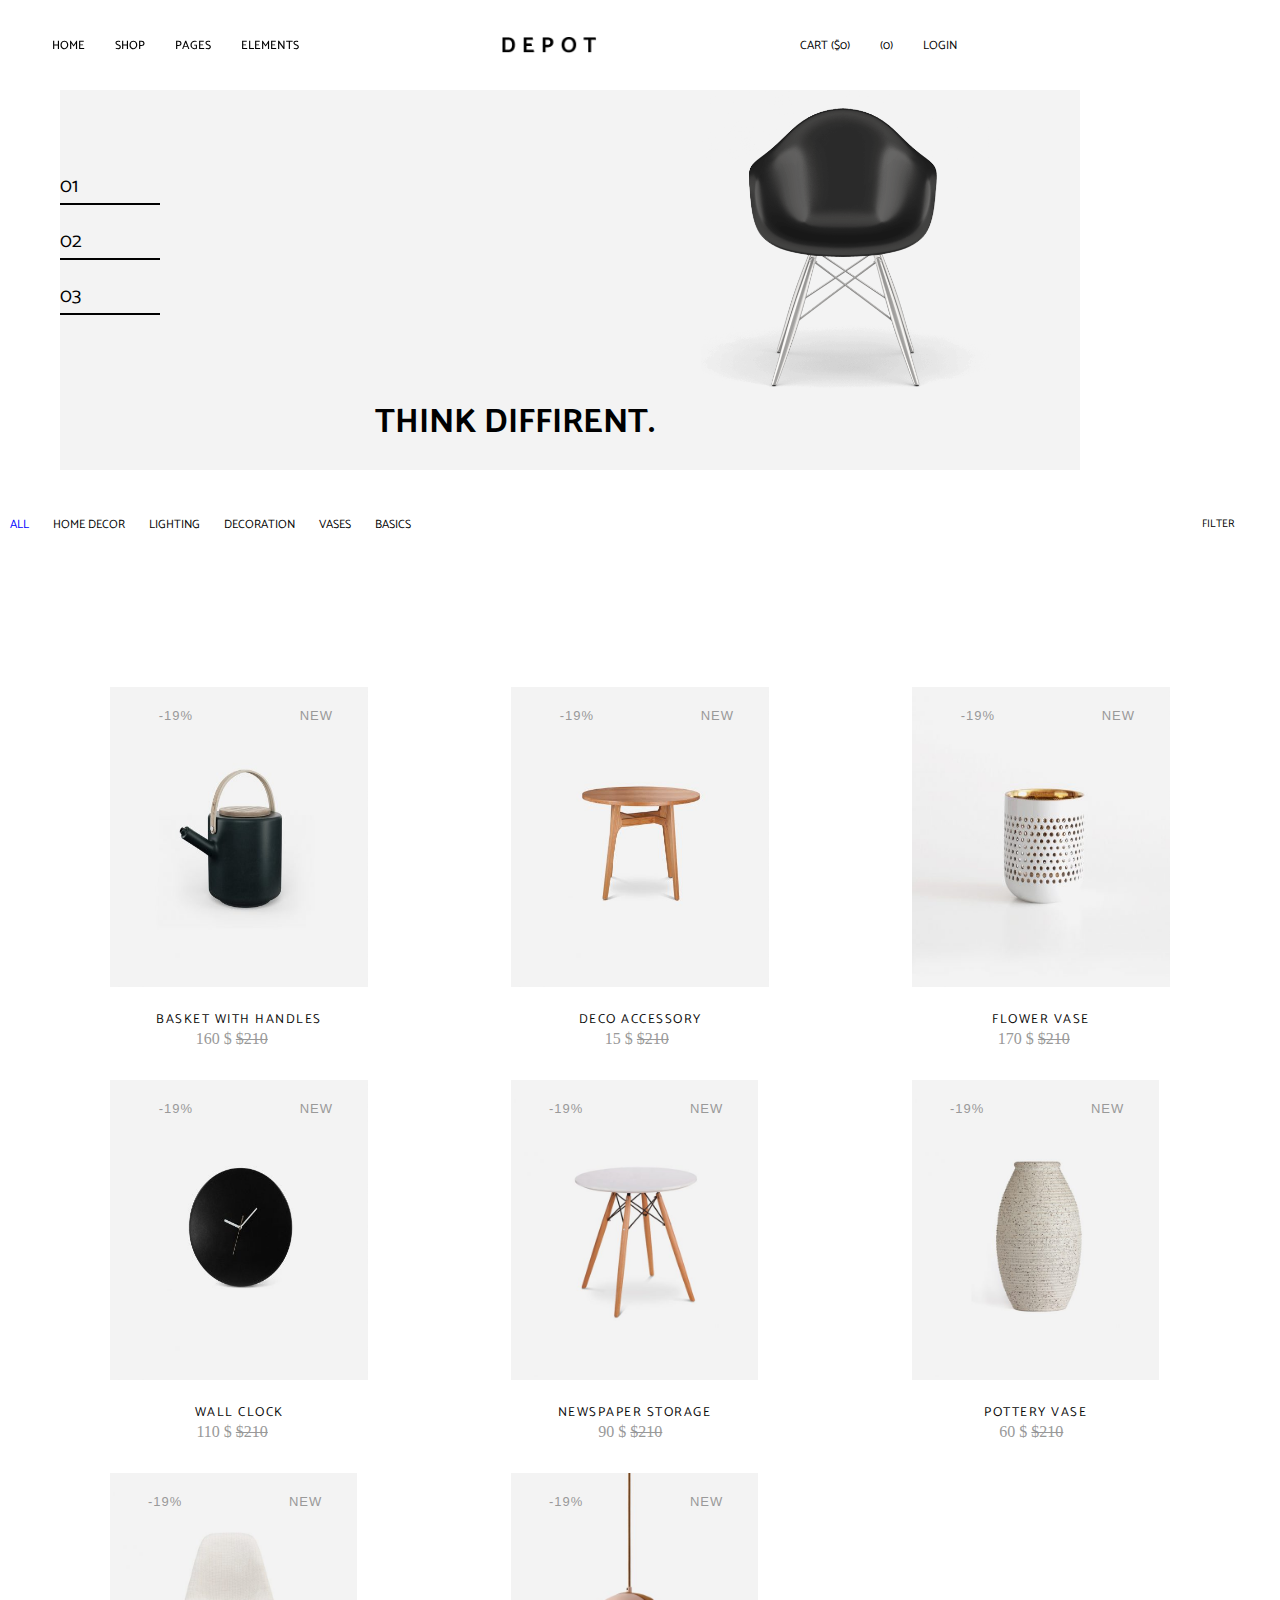
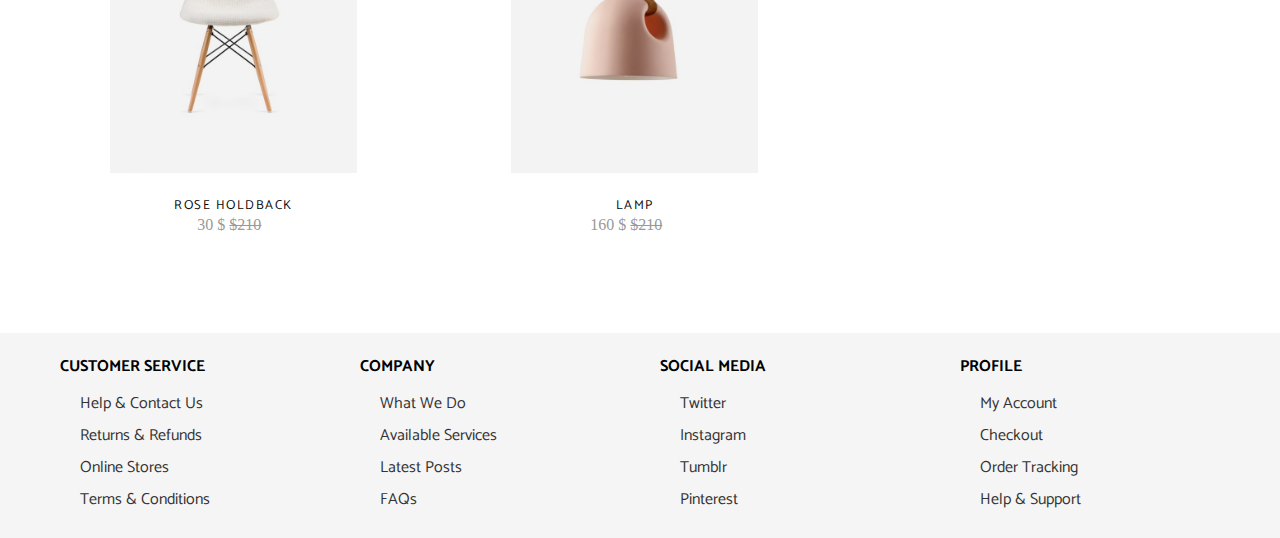
<file: fetch-index.html>
<!DOCTYPE html>
<html lang="en">
<head>
    <meta charset="UTF-8">
    <meta name="viewport" content="width=device-width, initial-scale=1.0">
    <title>Fetch product</title>
    <link rel="stylesheet" href="/src/css/fetch-styles.css">
    <link rel="stylesheet" href="/src/css/header.css">
    <link rel="stylesheet" href="/src/css/slider.css">
    <link rel="stylesheet" href="/src/css/footer.css">
    <link rel="stylesheet" href="https://cdnjs.cloudflare.com/ajax/libs/font-awesome/6.4.2/css/all.min.css" integrity="sha512-z3gLpd7yknf1YoNbCzqRKc4qyor8gaKU1qmn+CShxbuBusANI9QpRohGBreCFkKxLhei6S9CQXFEbbKuqLg0DA==" crossorigin="anonymous" referrerpolicy="no-referrer" />
    <link rel="preconnect" href="https://fonts.googleapis.com">
<link rel="preconnect" href="https://fonts.gstatic.com" crossorigin>
<link href="https://fonts.googleapis.com/css2?family=Catamaran&family=Croissant+One&family=Open+Sans&display=swap" rel="stylesheet">
<link rel="preconnect" href="https://fonts.googleapis.com">
<link rel="preconnect" href="https://fonts.gstatic.com" crossorigin>
<link href="https://fonts.googleapis.com/css2?family=Catamaran&family=Croissant+One&family=Open+Sans&display=swap" rel="stylesheet">
</head>
<body>
    <section id="header">
        <div class="navbar-left">
            <ul>
                <li>
                    <a href="">HOME</a>
                    <div class="submenu">
                        <ul>
                            <li><a href="#"><i class="fa-solid fa-arrow-right" style="color: #ffffff;"></i>Main Home</a></li>
                            <li><a href="#"><i class="fa-solid fa-arrow-right" style="color: #ffffff;"></i>Minimalist Home</a></li>
                            <li><a href="#"><i class="fa-solid fa-arrow-right" style="color: #ffffff;"></i> Mansory Home</a></li>
                            <li><a href="#"><i class="fa-solid fa-arrow-right" style="color: #ffffff;"></i>Classic Home</a></li>
                            <li><a href="#"><i class="fa-solid fa-arrow-right" style="color: #ffffff;"></i> Passepartout Home</a></li>
                            <li><a href="#"><i class="fa-solid fa-arrow-right" style="color: #ffffff;"></i>Left Menu Home</a></li>
                            <li><a href="#"><i class="fa-solid fa-arrow-right" style="color: #ffffff;"></i>Boxed Home</a></li>
                            <li><a href="#"><i class="fa-solid fa-arrow-right" style="color: #ffffff;"></i>Full Screen Home</a></li>
                            <li><a href="#"><i class="fa-solid fa-arrow-right" style="color: #ffffff;"></i>Product Showcase</a></li>
                            <li><a href="#"><i class="fa-solid fa-arrow-right" style="color: #ffffff;"></i>Slider Showcase</a></li>
                            <li><a href="#"><i class="fa-solid fa-arrow-right" style="color: #ffffff;"></i>Simple Home</a></li>
                            <li><a href="#"><i class="fa-solid fa-arrow-right" style="color: #ffffff;"></i>Split Showcase</a></li>
                            <li><a href="#"><i class="fa-solid fa-arrow-right" style="color: #ffffff;"></i>Landing Page</a></li>
                            </ul>
                    </div>
                </li>
                <li><a href="">SHOP</a>
                    <div class="submenu">
                        <ul>
                        <li><a href="#"><i class="fa-solid fa-arrow-right" style="color: #ffffff;"></i>About Us</a></li>
                        <li><a href="#"><i class="fa-solid fa-arrow-right" style="color: #ffffff;"></i>What We Do</a></li>
                        <li><a href="#"><i class="fa-solid fa-arrow-right" style="color: #ffffff;"></i>Our Team</a></li>
                        <li><a href="#"><i class="fa-solid fa-arrow-right" style="color: #ffffff;"></i>Meet The Crew</a></li>
                        <li><a href="#"><i class="fa-solid fa-arrow-right" style="color: #ffffff;"></i>Team Member</a></li>
                        <li><a href="#"><i class="fa-solid fa-arrow-right" style="color: #ffffff;"></i> Our Services</a></li>
                        <li><a href="#"><i class="fa-solid fa-arrow-right" style="color: #ffffff;"></i> Pricing Plans</a></li>
                        <li><a href="#"><i class="fa-solid fa-arrow-right" style="color: #ffffff;"></i> Payment</a></li>
                        <li><a href="#"><i class="fa-solid fa-arrow-right" style="color: #ffffff;"></i>Testimonials</a></li>
                        <li><a href="#"><i class="fa-solid fa-arrow-right" style="color: #ffffff;"></i>Gift Cards</a></li>
                        <li><a href="#"><i class="fa-solid fa-arrow-right" style="color: #ffffff;"></i>Terms & Conditions</a></li>
                        <li><a href="#"><i class="fa-solid fa-arrow-right" style="color: #ffffff;"></i>Contact Us</a></li>
                        <li><a href="#"><i class="fa-solid fa-arrow-right" style="color: #ffffff;"></i>Leave Us A Note</a></li>
                        <li><a href="#"><i class="fa-solid fa-arrow-right" style="color: #ffffff;"></i>FAQ</a></li>
                        <li><a href="#"><i class="fa-solid fa-arrow-right" style="color: #ffffff;"></i>Coming Soon</a></li>
                        </ul>
                    </div>
                </li>
                <li><a href="">PAGES</a>
                    <div class="submenu">
                        <ul>
                            <li><a href="#"><i class="fa-solid fa-arrow-right" style="color: #ffffff;"></i>About Us</a></li>
                            <li><a href="#"><i class="fa-solid fa-arrow-right" style="color: #ffffff;"></i>What We Do</a></li>
                            <li><a href="#"><i class="fa-solid fa-arrow-right" style="color: #ffffff;"></i>Our Team</a></li>
                            <li><a href="#"><i class="fa-solid fa-arrow-right" style="color: #ffffff;"></i>Meet The Crew</a></li>
                            <li><a href="#"><i class="fa-solid fa-arrow-right" style="color: #ffffff;"></i>Team Member</a></li>
                            <li><a href="#"><i class="fa-solid fa-arrow-right" style="color: #ffffff;"></i> Our Services</a></li>
                            <li><a href="#"><i class="fa-solid fa-arrow-right" style="color: #ffffff;"></i> Pricing Plans</a></li>
                            <li><a href="#"><i class="fa-solid fa-arrow-right" style="color: #ffffff;"></i> Payment</a></li>
                            <li><a href="#"><i class="fa-solid fa-arrow-right" style="color: #ffffff;"></i>Testimonials</a></li>
                            <li><a href="#"><i class="fa-solid fa-arrow-right" style="color: #ffffff;"></i>Gift Cards</a></li>
                            <li><a href="#"><i class="fa-solid fa-arrow-right" style="color: #ffffff;"></i>Terms & Conditions</a></li>
                            <li><a href="#"><i class="fa-solid fa-arrow-right" style="color: #ffffff;"></i>Contact Us</a></li>
                            <li><a href="#"><i class="fa-solid fa-arrow-right" style="color: #ffffff;"></i>Leave Us A Note</a></li>
                            <li><a href="#"><i class="fa-solid fa-arrow-right" style="color: #ffffff;"></i>FAQ</a></li>
                            <li><a href="#"><i class="fa-solid fa-arrow-right" style="color: #ffffff;"></i>Coming Soon</a></li>
                            </ul>
                    </div>
                </li>
                <li><a href="">ELEMENTS</a>
                    <div class="submenu">
                        <ul>
                            <li><a href="#"><i class="fa-solid fa-arrow-right" style="color: #ffffff;"></i>About Us</a></li>
                            <li><a href="#"><i class="fa-solid fa-arrow-right" style="color: #ffffff;"></i>What We Do</a></li>
                            <li><a href="#"><i class="fa-solid fa-arrow-right" style="color: #ffffff;"></i>Our Team</a></li>
                            <li><a href="#"><i class="fa-solid fa-arrow-right" style="color: #ffffff;"></i>Meet The Crew</a></li>
                            <li><a href="#"><i class="fa-solid fa-arrow-right" style="color: #ffffff;"></i>Team Member</a></li>
                            <li><a href="#"><i class="fa-solid fa-arrow-right" style="color: #ffffff;"></i> Our Services</a></li>
                            <li><a href="#"><i class="fa-solid fa-arrow-right" style="color: #ffffff;"></i> Pricing Plans</a></li>
                            <li><a href="#"><i class="fa-solid fa-arrow-right" style="color: #ffffff;"></i> Payment</a></li>
                            <li><a href="#"><i class="fa-solid fa-arrow-right" style="color: #ffffff;"></i>Testimonials</a></li>
                            <li><a href="#"><i class="fa-solid fa-arrow-right" style="color: #ffffff;"></i>Gift Cards</a></li>
                            <li><a href="#"><i class="fa-solid fa-arrow-right" style="color: #ffffff;"></i>Terms & Conditions</a></li>
                            <li><a href="#"><i class="fa-solid fa-arrow-right" style="color: #ffffff;"></i>Contact Us</a></li>
                            <li><a href="#"><i class="fa-solid fa-arrow-right" style="color: #ffffff;"></i>Leave Us A Note</a></li>
                            <li><a href="#"><i class="fa-solid fa-arrow-right" style="color: #ffffff;"></i>FAQ</a></li>
                            <li><a href="#"><i class="fa-solid fa-arrow-right" style="color: #ffffff;"></i>Coming Soon</a></li>
                            </ul>
                    </div>
                </li>
            </ul>
        </div>
        <div class="logo">
            <a href="https://depot.qodeinteractive.com/">
                <img src="/src/image/logo_white.png" alt="Логотип">

            </a>
        </div>
        
        <div class="menu-bar-left">
<!--выпадающее окно cart-->
            <div class="dropdown-cart">
                <span class="trigger cart">CART ($0)</span>
                <div class="dropdown-content-cart">
                    <p>No products in the cart.</p>
                </div>
            </div>
            
            <i class="fas fa-heart"></i><span>(0)</span>
            <i class="fas fa-user"></i><span>LOGIN</span>
<!--выпадающее окно search-->
            <div class="dropdown-search">
                <label for="search-toggle" class="trigger"><i class="fas fa-search"></i></label>
                <input type="checkbox" id="search-toggle">
                <div class="dropdown-content-search">
                    <input type="text" placeholder="Enter keyword...">
                    <button type="submit">→</button>
                </div>
            </div>
<!--выпадающее окно bars-->
            <div class="dropdown-bars">
                <i class="trigger fas fa-bars"></i>
                <div class="dropdown-content-bars">
                    <i class="close-icon fas fa-times"></i>
                    
                    <p>Menu content...</p>
                </div>
            </div>
            
        </div>
    </section>

<!--slider-->
<div class="slider" style="margin-left: 60px;">
    <div class="nav">
        <div class="nav-item" data-index="0">
            <div class="nav-number">01</div>
            <div class="nav-line"></div>
        </div>
        <div class="nav-item" data-index="1">
            <div class="nav-number">02</div>
            <div class="nav-line"></div>
        </div>
        <div class="nav-item" data-index="2">
            <div class="nav-number">03</div>
            <div class="nav-line"></div>
        </div>
    </div>
    <div class="slides">
        <div class="slide" id="slide1" style="display: block;">
            <div class="slide-text"><h6>THINK DIFFIRENT.</h6></div>
            <img src="/src/image/sliders/stul black.png" alt="Изображение 1">
        </div>
        <div class="slide" id="slide2">
            <div class="slide-text"><h6>PREMIUM COMFORT.</h6></div>
            <img src="/src/image/sliders/h1-slide2-img2.png" alt="Изображение 2">
        </div>
        <div class="slide" id="slide3">
            <div class="slide-text"><h6>CONTEMPORARY DESIGN.</h6></div>
            <img src="/src/image/sliders/h1-slide3-img.jpg" alt="Изображение 3">
        </div>
    </div>
</div>

<!--product-->
<div class="products-area">
        <div class="products-filter">
            <div class="category">
                <a href="#" data-category="ALL">ALL</a>
                <a href="#" data-category="Home Decor">Home decor</a>
                <a href="#" data-category="Lighting">Lighting</a>
                <a href="#" data-category="Decoration">Decoration</a>
                <a href="#" data-category="Vases">Vases</a>
                <a href="#" data-category="Basics">Basics</a>
            </div>
            <div class="filter">Filter <i class="fa-solid fa-sort-down"></i></div>
        </div>
</div>
        <div class="products"> </div>
     
<!--footer-->     
<footer>
            <div class="footer-container">
              <div class="footer-section">
                <h4>CUSTOMER SERVICE</h4>
                <ul>
                  <li><a href="#"><i class="fa-solid fa-arrow-right" style="color: #929292;"></i>Help & Contact Us</a></li>
                  <li><a href="#"><i class="fa-solid fa-arrow-right" style="color: #929292;"></i>Returns & Refunds</a></li>
                  <li><a href="#"><i class="fa-solid fa-arrow-right" style="color: #929292;"></i>Online Stores</a></li>
                  <li><a href="#"><i class="fa-solid fa-arrow-right" style="color: #929292;"></i>Terms & Conditions</a></li>
                </ul>
              </div>
          
              <div class="footer-section">
                <h4>COMPANY</h4>
                <ul>
                  <li><a href="#"><i class="fa-solid fa-arrow-right" style="color: #929292;"></i>What We Do</a></li>
                  <li><a href="#"><i class="fa-solid fa-arrow-right" style="color: #929292;"></i>Available Services</a></li>
                  <li><a href="#"><i class="fa-solid fa-arrow-right" style="color: #929292;"></i>Latest Posts</a></li>
                  <li><a href="#"><i class="fa-solid fa-arrow-right" style="color: #929292;"></i>FAQs</a></li>
                </ul>
              </div>
          
              <div class="footer-section">
                <h4>SOCIAL MEDIA</h4>
                <ul>
                  <li><a href="#"><i class="fa-solid fa-arrow-right" style="color: #929292;"></i>Twitter</a></li>
                  <li><a href="#"><i class="fa-solid fa-arrow-right" style="color: #929292;"></i>Instagram</a></li>
                  <li><a href="#"><i class="fa-solid fa-arrow-right" style="color: #929292;"></i>Tumblr</a></li>
                  <li><a href="#"><i class="fa-solid fa-arrow-right" style="color: #929292;"></i>Pinterest</a></li>
                </ul>
              </div>
          
              <div class="footer-section">
                <h4>PROFILE</h4>
                <ul>
                  <li><a href="#"><i class="fa-solid fa-arrow-right" style="color: #929292;"></i>My Account</a></li>
                  <li><a href="#"><i class="fa-solid fa-arrow-right" style="color: #929292;"></i>Checkout</a></li>
                  <li><a href="#"><i class="fa-solid fa-arrow-right" style="color: #929292;"></i>Order Tracking</a></li>
                  <li><a href="#"><i class="fa-solid fa-arrow-right" style="color: #929292;"></i>Help & Support</a></li>
                </ul>
              </div>
            </div>
</footer>         

	<script src="/src/js/fetch-script.js"></script> 
    <script src="/src/js/drop-down.js"></script>
    <script src="/src/js/slider.js"></script>
</body>
</html>
</file>
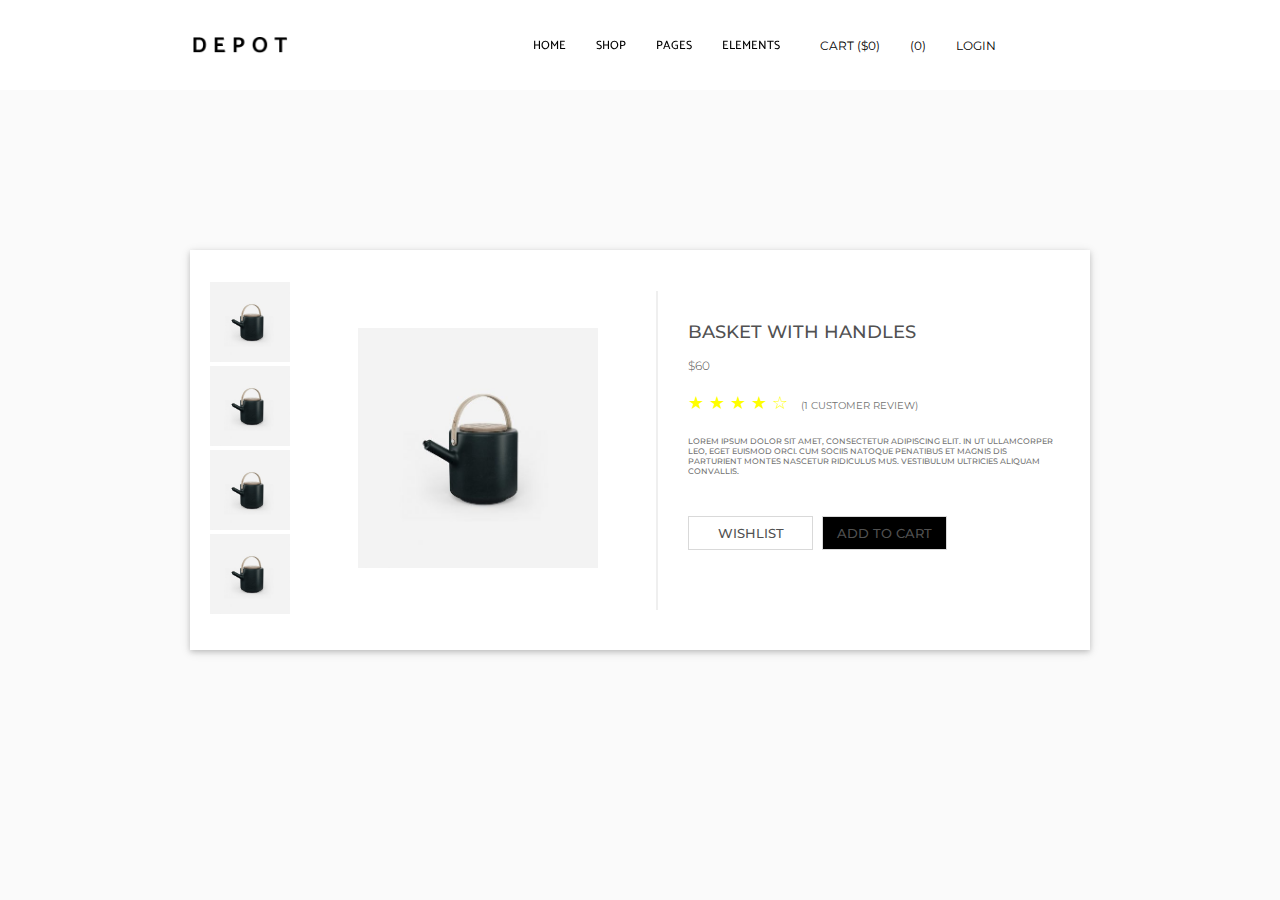
<file: index-product.html>
<!DOCTYPE html>
<html lang="en">
<head>
    <meta charset="UTF-8">
    <meta name="viewport" content="width=device-width, initial-scale=1.0">
    <title>Product</title>
    <link rel="stylesheet" href="/src/css/style-product.css">
    <link rel="stylesheet" href="https://cdnjs.cloudflare.com/ajax/libs/font-awesome/6.4.2/css/all.min.css" integrity="sha512-z3gLpd7yknf1YoNbCzqRKc4qyor8gaKU1qmn+CShxbuBusANI9QpRohGBreCFkKxLhei6S9CQXFEbbKuqLg0DA==" crossorigin="anonymous" referrerpolicy="no-referrer" />
    <link rel="preconnect" href="https://fonts.googleapis.com">
    <link href="https://fonts.googleapis.com/css2?family=Catamaran:wght@300;400;500;600;700&display=swap" rel="stylesheet">
    <link href="https://fonts.googleapis.com/css2?family=Montserrat:wght@300;400;500;600;700&display=swap" rel="stylesheet">
</head>
<body>
    <section id="header">
        <div class="logo">
            <a href="https://depot.qodeinteractive.com/">
                <img src="/src/image/logo_white.png" alt="Логотип">

            </a>
        </div>
        <div class="navbar-left">
            <ul>
                <li>
                    <a href="">HOME</a>
                    <div class="submenu">
                        <ul>
                            <li><a href="#"><i class="fa-solid fa-arrow-right" style="color: #ffffff;"></i>Main Home</a></li>
                            <li><a href="#"><i class="fa-solid fa-arrow-right" style="color: #ffffff;"></i>Minimalist Home</a></li>
                            <li><a href="#"><i class="fa-solid fa-arrow-right" style="color: #ffffff;"></i> Mansory Home</a></li>
                            <li><a href="#"><i class="fa-solid fa-arrow-right" style="color: #ffffff;"></i>Classic Home</a></li>
                            <li><a href="#"><i class="fa-solid fa-arrow-right" style="color: #ffffff;"></i> Passepartout Home</a></li>
                            <li><a href="#"><i class="fa-solid fa-arrow-right" style="color: #ffffff;"></i>Left Menu Home</a></li>
                            <li><a href="#"><i class="fa-solid fa-arrow-right" style="color: #ffffff;"></i>Boxed Home</a></li>
                            <li><a href="#"><i class="fa-solid fa-arrow-right" style="color: #ffffff;"></i>Full Screen Home</a></li>
                            <li><a href="#"><i class="fa-solid fa-arrow-right" style="color: #ffffff;"></i>Product Showcase</a></li>
                            <li><a href="#"><i class="fa-solid fa-arrow-right" style="color: #ffffff;"></i>Slider Showcase</a></li>
                            <li><a href="#"><i class="fa-solid fa-arrow-right" style="color: #ffffff;"></i>Simple Home</a></li>
                            <li><a href="#"><i class="fa-solid fa-arrow-right" style="color: #ffffff;"></i>Split Showcase</a></li>
                            <li><a href="#"><i class="fa-solid fa-arrow-right" style="color: #ffffff;"></i>Landing Page</a></li>
                            </ul>
                    </div>
                </li>
                <li><a href="">SHOP</a>
                    <div class="submenu">
                        <ul>
                        <li><a href="#"><i class="fa-solid fa-arrow-right" style="color: #ffffff;"></i>About Us</a></li>
                        <li><a href="#"><i class="fa-solid fa-arrow-right" style="color: #ffffff;"></i>What We Do</a></li>
                        <li><a href="#"><i class="fa-solid fa-arrow-right" style="color: #ffffff;"></i>Our Team</a></li>
                        <li><a href="#"><i class="fa-solid fa-arrow-right" style="color: #ffffff;"></i>Meet The Crew</a></li>
                        <li><a href="#"><i class="fa-solid fa-arrow-right" style="color: #ffffff;"></i>Team Member</a></li>
                        <li><a href="#"><i class="fa-solid fa-arrow-right" style="color: #ffffff;"></i> Our Services</a></li>
                        <li><a href="#"><i class="fa-solid fa-arrow-right" style="color: #ffffff;"></i> Pricing Plans</a></li>
                        <li><a href="#"><i class="fa-solid fa-arrow-right" style="color: #ffffff;"></i> Payment</a></li>
                        <li><a href="#"><i class="fa-solid fa-arrow-right" style="color: #ffffff;"></i>Testimonials</a></li>
                        <li><a href="#"><i class="fa-solid fa-arrow-right" style="color: #ffffff;"></i>Gift Cards</a></li>
                        <li><a href="#"><i class="fa-solid fa-arrow-right" style="color: #ffffff;"></i>Terms & Conditions</a></li>
                        <li><a href="#"><i class="fa-solid fa-arrow-right" style="color: #ffffff;"></i>Contact Us</a></li>
                        <li><a href="#"><i class="fa-solid fa-arrow-right" style="color: #ffffff;"></i>Leave Us A Note</a></li>
                        <li><a href="#"><i class="fa-solid fa-arrow-right" style="color: #ffffff;"></i>FAQ</a></li>
                        <li><a href="#"><i class="fa-solid fa-arrow-right" style="color: #ffffff;"></i>Coming Soon</a></li>
                        </ul>
                    </div>
                </li>
                <li><a href="">PAGES</a>
                    <div class="submenu">
                        <ul>
                            <li><a href="#"><i class="fa-solid fa-arrow-right" style="color: #ffffff;"></i>About Us</a></li>
                            <li><a href="#"><i class="fa-solid fa-arrow-right" style="color: #ffffff;"></i>What We Do</a></li>
                            <li><a href="#"><i class="fa-solid fa-arrow-right" style="color: #ffffff;"></i>Our Team</a></li>
                            <li><a href="#"><i class="fa-solid fa-arrow-right" style="color: #ffffff;"></i>Meet The Crew</a></li>
                            <li><a href="#"><i class="fa-solid fa-arrow-right" style="color: #ffffff;"></i>Team Member</a></li>
                            <li><a href="#"><i class="fa-solid fa-arrow-right" style="color: #ffffff;"></i> Our Services</a></li>
                            <li><a href="#"><i class="fa-solid fa-arrow-right" style="color: #ffffff;"></i> Pricing Plans</a></li>
                            <li><a href="#"><i class="fa-solid fa-arrow-right" style="color: #ffffff;"></i> Payment</a></li>
                            <li><a href="#"><i class="fa-solid fa-arrow-right" style="color: #ffffff;"></i>Testimonials</a></li>
                            <li><a href="#"><i class="fa-solid fa-arrow-right" style="color: #ffffff;"></i>Gift Cards</a></li>
                            <li><a href="#"><i class="fa-solid fa-arrow-right" style="color: #ffffff;"></i>Terms & Conditions</a></li>
                            <li><a href="#"><i class="fa-solid fa-arrow-right" style="color: #ffffff;"></i>Contact Us</a></li>
                            <li><a href="#"><i class="fa-solid fa-arrow-right" style="color: #ffffff;"></i>Leave Us A Note</a></li>
                            <li><a href="#"><i class="fa-solid fa-arrow-right" style="color: #ffffff;"></i>FAQ</a></li>
                            <li><a href="#"><i class="fa-solid fa-arrow-right" style="color: #ffffff;"></i>Coming Soon</a></li>
                            </ul>
                    </div>
                </li>
                <li><a href="">ELEMENTS</a>
                    <div class="submenu">
                        <ul>
                            <li><a href="#"><i class="fa-solid fa-arrow-right" style="color: #ffffff;"></i>About Us</a></li>
                            <li><a href="#"><i class="fa-solid fa-arrow-right" style="color: #ffffff;"></i>What We Do</a></li>
                            <li><a href="#"><i class="fa-solid fa-arrow-right" style="color: #ffffff;"></i>Our Team</a></li>
                            <li><a href="#"><i class="fa-solid fa-arrow-right" style="color: #ffffff;"></i>Meet The Crew</a></li>
                            <li><a href="#"><i class="fa-solid fa-arrow-right" style="color: #ffffff;"></i>Team Member</a></li>
                            <li><a href="#"><i class="fa-solid fa-arrow-right" style="color: #ffffff;"></i> Our Services</a></li>
                            <li><a href="#"><i class="fa-solid fa-arrow-right" style="color: #ffffff;"></i> Pricing Plans</a></li>
                            <li><a href="#"><i class="fa-solid fa-arrow-right" style="color: #ffffff;"></i> Payment</a></li>
                            <li><a href="#"><i class="fa-solid fa-arrow-right" style="color: #ffffff;"></i>Testimonials</a></li>
                            <li><a href="#"><i class="fa-solid fa-arrow-right" style="color: #ffffff;"></i>Gift Cards</a></li>
                            <li><a href="#"><i class="fa-solid fa-arrow-right" style="color: #ffffff;"></i>Terms & Conditions</a></li>
                            <li><a href="#"><i class="fa-solid fa-arrow-right" style="color: #ffffff;"></i>Contact Us</a></li>
                            <li><a href="#"><i class="fa-solid fa-arrow-right" style="color: #ffffff;"></i>Leave Us A Note</a></li>
                            <li><a href="#"><i class="fa-solid fa-arrow-right" style="color: #ffffff;"></i>FAQ</a></li>
                            <li><a href="#"><i class="fa-solid fa-arrow-right" style="color: #ffffff;"></i>Coming Soon</a></li>
                            </ul>
                    </div>
                </li>
            </ul>
        </div>
        
        
        <div class="menu-bar-left">
<!--выпадающее окно cart-->
            <div class="dropdown-cart">
                <span class="trigger cart">CART ($0)</span>
                <div class="dropdown-content-cart">
                    <p>No products in the cart.</p>
                </div>
            </div>
            
            <i class="fas fa-heart"></i><span>(0)</span>
            <i class="fas fa-user"></i><span>LOGIN</span>
<!--выпадающее окно search-->
            <div class="dropdown-search">
                <label for="search-toggle" class="trigger"><i class="fas fa-search"></i></label>
                <input type="checkbox" id="search-toggle">
                <div class="dropdown-content-search">
                    <input type="text" placeholder="Enter keyword...">
                    <button type="submit">→</button>
                </div>
            </div>
<!--выпадающее окно bars-->
            <div class="dropdown-bars">
                <i class="trigger fas fa-bars"></i>
                <div class="dropdown-content-bars">
                    <i class="close-icon fas fa-times"></i>
                    
                    <p>Menu content...</p>
                </div>
            </div>
            
        </div>
    </section>
    <div class="card">
            <div class="small-photos">
                <div class="small-photo">
                    <img src="/src/image/product/h1-product-8-505x505.jpg">
                </div>
                <div class="small-photo">
                    <img src="/src/image/product/h1-product-8-505x505.jpg">
                </div>
                <div class="small-photo">
                    <img src="/src/image/product/h1-product-8-505x505.jpg">
                </div>
                <div class="small-photo">
                    <img src="/src/image/product/h1-product-8-505x505.jpg">
                </div>
            </div>
            <div class="photo">
                <img src="/src/image/product/h1-product-8-505x505.jpg">
            </div>
        
        <div class="description">
          <h2>BASKET WITH HANDLES</h2>
          <h1>$60</h1>
          <p>
            <span style="color: yellow; font-size: 18px;">★ ★ ★ ★ ☆</span>
            <span>(1 CUSTOMER REVIEW)</span>
        </p>
          
          <h3>Lorem ipsum dolor sit amet, consectetur adipiscing elit. In ut ullamcorper leo, eget euismod orci. Cum sociis natoque penatibus et magnis dis parturient montes nascetur ridiculus mus. Vestibulum ultricies aliquam convallis.</h3>
          <button style="background-color: white;">Wishlist</button>
          <button>Add to Cart</button>
          
        </div>
      </div>
      <script src="/src/js/app-product.js"></script>
</body>
</html>
</file>
<file: src/css/fetch-styles.css>
* {
  margin: 0;
  padding: 0;
  box-sizing: border-box;
}

h2 {
  text-align: center;
  margin-top: 50px;
  font-size: 30px;
}

body {
  font-family: "Catamaran", "Montesart", sans-serif;
}

.products-area {
  width: 100%;
  background: white;
  padding: 40px 0;
}
.products-area .products-filter {
  display: flex;
  justify-content: space-between;
  align-items: center;
  padding-bottom: 40px;
}
.products-area .products-filter .category a {
  text-decoration: none;
  margin: 0 10px;
  font-family: "Catamaran", sans-serif;
  font-size: 12px;
  color: black;
  text-transform: uppercase;
}
.products-area .products-filter .category a:hover {
  text-decoration: underline;
}
.products-area .products-filter .category a:first-child {
  color: blue;
}
.products-area .products-filter .filter {
  color: black;
  text-transform: uppercase;
  font-size: 11px;
  font-family: "Catamaran", sans-serif;
  cursor: pointer;
  display: flex;
  align-items: center;
  padding-right: 40px;
}
.products-area .products-filter .filter i {
  margin-left: 5px;
}

.products-container {
  display: flex;
  flex-wrap: wrap;
  padding: 0 55px;
  padding-bottom: 20px;
}

.products {
  display: grid;
  grid-template-columns: repeat(auto-fit, minmax(350px, auto));
  grid-gap: 3px;
  margin: 50px auto;
  width: 1240px;
  padding: 20px;
}
.products .product {
  position: relative;
  box-sizing: border-box;
  border: none;
  padding: 0 15px 27px;
  flex-basis: calc(25% - 10px);
  display: flex;
  flex-direction: column;
  align-items: center;
}
.products .product img {
  max-width: 100%;
  height: 300px;
}
.products .product .price-cart-wrapper {
  display: flex;
  overflow: hidden;
  justify-content: center;
}
.products .product .price-cart-wrapper .price {
  flex: 1;
  margin: 0;
  transition: transform 0.4s, opacity 0.4s;
  text-align: center;
  position: absolute;
  right: 40%;
}
.products .product .price-cart-wrapper .cart {
  flex: 1;
  transform: translateX(2000%);
  transition: transform 0.4s;
  text-align: center;
  position: absolute;
  right: 35%;
}
.products .product:hover .price {
  transform: translateX(-100%);
  opacity: 0;
}
.products .product:hover .cart {
  transform: translateX(0%);
}
.products .product .title {
  font-family: "Catamaran";
  font-size: 13px;
  font-weight: 400;
  text-align: center;
  color: #080808;
  text-transform: uppercase;
  letter-spacing: 1.5px;
  padding-top: 22px;
}
.products .product .sale {
  display: block;
  position: absolute;
  top: 17px;
  left: auto;
  right: 190px;
  width: auto;
  color: #999;
  font-size: 13px;
  font-family: "Montesart", sans-serif;
  font-weight: 300;
  line-height: 24px;
  letter-spacing: 1px;
  text-align: center;
  z-index: 100;
}
.products .product .prod-new {
  display: block;
  position: absolute;
  top: 17px;
  left: auto;
  right: 50px;
  width: auto;
  color: #999;
  font-size: 13px;
  font-family: "Montesart", sans-serif;
  font-weight: 300;
  line-height: 24px;
  letter-spacing: 1px;
  text-align: center;
  z-index: 100;
}
.products .product .price {
  font-family: "Montserrat";
  font-weight: 100;
  text-align: center;
  color: #999;
  border: none;
  margin-top: 7px;
}
.products .product .discount {
  text-decoration: line-through;
}
.products .product .cart {
  font-family: "Catamaran";
  font-size: 13px;
  font-weight: 400;
  text-align: center;
  color: #000;
  text-transform: uppercase;
  letter-spacing: 1.5px;
}
.products .product .cart p {
  padding-left: 10px;
}/*# sourceMappingURL=fetch-styles.css.map */
</file>
<file: src/css/header.css>
* {
  margin: 0;
  padding: 0;
  box-sizing: border-box;
}

a {
  text-decoration: none;
}

body {
  font-family: "Catamaran", sans-serif;
  margin-top: 70px;
}

#header {
  position: fixed;
  left: 0;
  right: 0;
  top: 0;
  background-color: #fff;
  justify-content: space-between;
  align-items: center;
  height: 90px;
  width: 1300px;
  margin: auto;
  display: flex;
  z-index: 101;
}
#header div {
  text-align: center;
}
#header .navbar-left ul {
  display: flex;
  list-style: none;
  padding-left: 22px;
}
#header .navbar-left ul li {
  display: flex;
  position: relative;
  align-items: center;
  padding-left: 30px;
  height: 96px;
}
#header .navbar-left ul li .submenu {
  transition: 0.5s;
  display: flex;
  position: absolute;
  top: 100%;
  width: 200px;
  text-align: left;
  opacity: 0;
  height: 0px;
  overflow: hidden;
  background-color: #000;
  z-index: 1;
}
#header .navbar-left ul li .submenu i {
  display: none;
  transition: 0.5s;
  padding-right: 5px;
}
#header .navbar-left ul li .submenu a {
  color: #a5a5a5;
  transition: 0.5s;
  font-size: 14px;
  font-weight: 400;
  line-height: 24px;
}
#header .navbar-left ul li .submenu a:hover i {
  color: #fff !important;
  display: inline-block;
  transition: 0.5s;
}
#header .navbar-left ul li .submenu li {
  height: 30px;
}
#header .navbar-left ul li ul {
  padding: 10px !important;
  display: block;
}
#header .navbar-left ul li:hover .submenu {
  height: auto;
  opacity: 1;
  transition: 0.5s;
}
#header .navbar-left ul a {
  color: #000;
  font-size: 12px;
  font-weight: 500;
  text-decoration: none;
  font-family: Catamaran, sans-serif;
  padding-left: -20px;
  transition: 0.5s;
}
#header .navbar-left ul a:hover {
  color: #929292;
  transition: 0.5s;
}

.logo {
  display: flex;
  justify-content: center;
  align-items: center;
  width: 100%;
  height: 100%;
}
.logo a {
  display: flex;
  justify-content: center;
  align-items: center;
}
.logo a:hover {
  cursor: pointer;
}
.logo a img {
  padding: 10px;
  max-width: 50%;
  filter: invert(1);
}

.menu-bar-left {
  display: flex;
  width: 100%;
  align-items: center;
  color: black;
  font-size: 12px;
}
.menu-bar-left i {
  font-size: 12px;
  margin-right: 5px;
  padding-left: 15px;
}
.menu-bar-left span {
  margin-right: 10px;
}
.menu-bar-left .cart {
  margin-right: 10px;
}

.dropdown-cart {
  position: relative;
  display: inline-block;
}

.dropdown-content-cart {
  display: none;
  position: absolute;
  top: calc(100% + 27px);
  right: 0;
  width: 180px;
  background-color: black;
  min-width: 200px;
  z-index: 1;
  color: white;
  padding: 20px;
}

.dropdown-cart:hover .dropdown-content-cart {
  display: block;
}

.trigger.cart {
  cursor: pointer;
}

.dropdown-bars {
  position: relative;
  display: inline-block;
}
.dropdown-bars .dropdown-content-bars {
  display: block;
  position: absolute;
  top: calc(100% + 27px);
  right: -102px;
  background-color: black;
  width: 460px;
  height: 490px;
  z-index: 1;
  text-align: center;
  padding: 10px 0;
  transform: translateX(100%);
  transition: transform 0.3s ease-out;
  opacity: 0;
}
.dropdown-bars .dropdown-content-bars i {
  font-size: 18px;
  color: white;
}
.dropdown-bars .dropdown-content-bars p {
  color: white;
  font-size: 18px;
}
.dropdown-bars.active .dropdown-content-bars {
  transform: translateX(0);
  opacity: 1;
}
.dropdown-bars .close-icon {
  position: absolute;
  top: 10px;
  right: 10px;
  cursor: pointer;
}

.dropdown-search {
  position: relative;
  display: inline-block;
}

.dropdown-search .trigger {
  cursor: pointer;
}

.dropdown-search input[type=checkbox] {
  display: none;
}

.dropdown-content-search {
  display: none;
  position: absolute;
  top: calc(100% + 27px);
  right: 0;
  width: 180px;
  background-color: black;
  min-width: 200px;
  z-index: 1;
  padding: 10px;
  border: 1px solid #ccc;
}
.dropdown-content-search input {
  width: 80%;
  padding: 5px;
  border: none;
  margin-right: 10px;
  background-color: black;
  color: white;
}
.dropdown-content-search button {
  background-color: black;
  border: none;
  color: white;
  font-size: 20px;
  cursor: pointer;
}

.dropdown-search input[type=checkbox]:checked ~ .dropdown-content-search {
  display: block;
}/*# sourceMappingURL=header.css.map */
</file>
<file: src/css/slider.css>
@charset "UTF-8";
.slider {
  display: flex;
  justify-content: center;
  position: relative;
  width: 600px;
  height: 400px;
  background-color: #F3F3F3;
}

.nav {
  margin-top: 100px;
  display: flex;
  flex-direction: column;
  align-items: flex-start;
}

.nav-item {
  cursor: pointer;
  margin-bottom: 20px;
}

.nav-number {
  font-size: 20px;
  margin-right: 10px;
}

.nav-line {
  width: 100px;
  height: 2px;
  background-color: black;
  transition: width 0.5s;
}

.slides {
  flex: 1;
  position: relative;
  margin-right: 40px;
}

.slide {
  position: absolute;
  top: 0;
  left: 100%;
  width: 100%;
  height: 100%;
  display: none;
  background-color: #F3F3F3;
}
.slide .slide-text {
  position: absolute;
  bottom: 20px;
  left: -245px;
}
.slide .slide-text h6 {
  color: black;
  font-family: "Catamaran", sans-serif;
  font-weight: bold;
  font-size: 34px;
  text-decoration: none;
  text-transform: uppercase;
}

.slide img {
  max-width: 80%; /* Задает максимальную ширину изображения в процентах */
  max-height: 80%; /* Задает максимальную высоту изображения в процентах */
  object-fit: cover;
  display: block;
  margin: 0 auto; /* Это выровняет изображение по центру */
  background-color: #F3F3F3;
}/*# sourceMappingURL=slider.css.map */
</file>
<file: src/css/footer.css>
footer {
  background-color: #f5f5f5;
  padding: 20px 0;
}
footer .footer-container {
  display: flex;
  justify-content: space-between;
  max-width: 1200px;
  margin: 0 auto;
}
footer .footer-container .footer-section {
  flex: 1;
  padding: 0 20px;
}
footer .footer-container .footer-section h4 {
  font-size: 16px;
  margin-bottom: 10px;
}
footer .footer-container .footer-section ul {
  list-style-type: none;
  padding: 0;
}
footer .footer-container .footer-section ul li {
  margin-bottom: 5px;
}
footer .footer-container .footer-section ul li a {
  position: relative;
  text-decoration: none;
  color: #333;
  padding-left: 20px;
  transition: padding-left 0.3s;
}
footer .footer-container .footer-section ul li a:hover {
  padding-left: 25px;
}
footer .footer-container .footer-section ul li a:hover i.fa-solid {
  opacity: 1;
  transform: translateX(0);
}
footer .footer-container .footer-section ul li a i.fa-solid {
  position: absolute;
  left: 0;
  top: 25%;
  transform: translateX(-50%) translateY(-3%);
  opacity: 0;
  transition: opacity 0.3s, transform 0.3s;
}/*# sourceMappingURL=footer.css.map */
</file>
<file: src/css/style-product.css>
@charset "UTF-8";
* {
  box-sizing: border-box;
}

#header {
  position: fixed;
  left: 0;
  right: 0;
  top: 0;
  background-color: #fff;
  justify-content: space-between;
  align-items: center;
  height: 90px;
  width: 1300px;
  margin: auto;
  display: flex;
  z-index: 101;
}
#header div {
  text-align: center;
}
#header .navbar-left {
  margin-right: 40px;
}
#header .navbar-left ul {
  display: flex;
  list-style: none;
  padding-left: 22px;
}
#header .navbar-left ul li {
  display: flex;
  position: relative;
  align-items: center;
  padding-left: 30px;
  height: 96px;
}
#header .navbar-left ul li .submenu {
  transition: 0.5s;
  display: flex;
  position: absolute;
  top: 100%;
  width: 200px;
  text-align: left;
  opacity: 0;
  height: 0px;
  overflow: hidden;
  background-color: #000;
  z-index: 1;
}
#header .navbar-left ul li .submenu i {
  display: none;
  transition: 0.5s;
  padding-right: 5px;
}
#header .navbar-left ul li .submenu a {
  color: #a5a5a5;
  transition: 0.5s;
  font-size: 14px;
  font-weight: 400;
  line-height: 24px;
}
#header .navbar-left ul li .submenu a:hover i {
  color: #fff !important;
  display: inline-block;
  transition: 0.5s;
}
#header .navbar-left ul li .submenu li {
  height: 30px;
}
#header .navbar-left ul li ul {
  padding: 10px !important;
  display: block;
}
#header .navbar-left ul li:hover .submenu {
  height: auto;
  opacity: 1;
  transition: 0.5s;
}
#header .navbar-left ul a {
  color: #000;
  font-size: 12px;
  font-weight: 500;
  text-decoration: none;
  font-family: Catamaran, sans-serif;
  padding-left: -20px;
  transition: 0.5s;
}
#header .navbar-left ul a:hover {
  color: #929292;
  transition: 0.5s;
}

.logo {
  display: flex;
  justify-content: center;
  align-items: center;
  width: 100%;
  height: 100%;
}
.logo a {
  display: flex;
  justify-content: center;
  align-items: center;
}
.logo a:hover {
  cursor: pointer;
}
.logo a img {
  padding: 10px;
  max-width: 50%;
  filter: invert(1);
}

.menu-bar-left {
  display: flex;
  width: 100%;
  align-items: center;
  color: black;
  font-size: 12px;
}
.menu-bar-left i {
  font-size: 12px;
  margin-right: 5px;
  padding-left: 15px;
}
.menu-bar-left span {
  margin-right: 10px;
}
.menu-bar-left .cart {
  margin-right: 10px;
}

.dropdown-cart {
  position: relative;
  display: inline-block;
}

.dropdown-content-cart {
  display: none;
  position: absolute;
  top: calc(100% + 27px);
  right: 0;
  width: 180px;
  background-color: black;
  min-width: 200px;
  z-index: 1;
  color: white;
  padding: 20px;
}

.dropdown-cart:hover .dropdown-content-cart {
  display: block;
}

.trigger.cart {
  cursor: pointer;
}

.dropdown-bars {
  position: relative;
  display: inline-block;
}
.dropdown-bars .dropdown-content-bars {
  display: block;
  position: absolute;
  top: calc(100% + 27px);
  right: -102px;
  background-color: black;
  width: 460px;
  height: 490px;
  z-index: 1;
  text-align: center;
  padding: 10px 0;
  transform: translateX(100%);
  transition: transform 0.3s ease-out;
  opacity: 0;
}
.dropdown-bars .dropdown-content-bars i {
  font-size: 18px;
  color: white;
}
.dropdown-bars .dropdown-content-bars p {
  color: white;
  font-size: 18px;
}
.dropdown-bars.active .dropdown-content-bars {
  transform: translateX(0);
  opacity: 1;
}
.dropdown-bars .close-icon {
  position: absolute;
  top: 10px;
  right: 10px;
  cursor: pointer;
}

.dropdown-search {
  position: relative;
  display: inline-block;
}

.dropdown-search .trigger {
  cursor: pointer;
}

.dropdown-search input[type=checkbox] {
  display: none;
}

.dropdown-content-search {
  display: none;
  position: absolute;
  top: calc(100% + 27px);
  right: 0;
  width: 180px;
  background-color: black;
  min-width: 200px;
  z-index: 1;
  padding: 10px;
  border: 1px solid #ccc;
}
.dropdown-content-search input {
  width: 80%;
  padding: 5px;
  border: none;
  margin-right: 10px;
  background-color: black;
  color: white;
}
.dropdown-content-search button {
  background-color: black;
  border: none;
  color: white;
  font-size: 20px;
  cursor: pointer;
}

.dropdown-search input[type=checkbox]:checked ~ .dropdown-content-search {
  display: block;
}

body {
  background: #FAFAFA;
  font-family: "Catamaran", sans-serif;
  font-family: "Montserrat", sans-serif;
}
body .card {
  width: 900px;
  height: 400px;
  position: absolute;
  background: white;
  margin: 0 auto;
  top: 50%;
  left: 50%;
  transform: translate(-50%, -50%);
  box-shadow: 0 2px 5px 0 rgba(0, 0, 0, 0.16), 0 2px 10px 0 rgba(0, 0, 0, 0.12);
  transition: all 0.3s;
  display: flex;
  align-items: center;
}
body .card:hover {
  box-shadow: 0 8px 17px 0 rgba(0, 0, 0, 0.2), 0 6px 20px 0 rgba(0, 0, 0, 0.19);
}
body .card .photo {
  padding: 30px;
  width: 45%;
  text-align: center;
  float: left;
}
body .card .photo img {
  max-height: 240px;
}
body .card .small-photos {
  margin-left: 20px;
  display: flex;
  flex-direction: column;
}
body .card .small-photo {
  margin-right: 10px; /* Добавьте отступ между маленькими изображениями по вашему желанию */
}
body .card .small-photo img {
  max-width: 80px; /* Уменьшите максимальную ширину маленьких изображений */
  max-height: 80px; /* Уменьшите максимальную высоту маленьких изображений */
}
body .card .description {
  padding: 30px;
  float: left;
  width: 55%;
  border-left: 2px solid #efefef;
}
body .card .description h1 {
  color: #515151;
  font-weight: 300;
  padding-top: 15px;
  margin: 0;
  font-size: 12px;
  font-weight: 300;
}
body .card .description h2 {
  color: #515151;
  margin: 0;
  text-transform: uppercase;
  font-weight: 500;
  font-size: 18px;
}
body .card .description h4 {
  margin: 0;
  color: #727272;
  text-transform: uppercase;
  font-weight: 500;
  font-size: 12px;
}
body .card .description h3 {
  margin: 0;
  color: #727272;
  text-transform: uppercase;
  font-weight: 500;
  font-size: 8px;
  padding-bottom: 40px;
}
body .card .description p {
  font-size: 10px;
  line-height: 20px;
  color: #727272;
  padding: 20px 0;
  margin: 0;
}
body .card .description p span {
  display: inline; /* Это позволяет элементам <span> отображаться в одной строке */
  margin-right: 10px; /* Добавляет небольшой отступ между элементами <span> */
}
body .card .description button {
  outline: 0;
  border: 0;
  background: black;
  border: 1px solid #d9d9d9;
  padding: 8px 0px;
  margin-bottom: 30px;
  color: #515151;
  text-transform: uppercase;
  width: 125px;
  font-family: inherit;
  margin-right: 5px;
  transition: all 0.3s ease;
  font-weight: 500;
}
body .card .description button:hover {
  border: 1px solid #aedaa6;
  color: #aedaa6;
  cursor: pointer;
}/*# sourceMappingURL=style-product.css.map */
</file>
